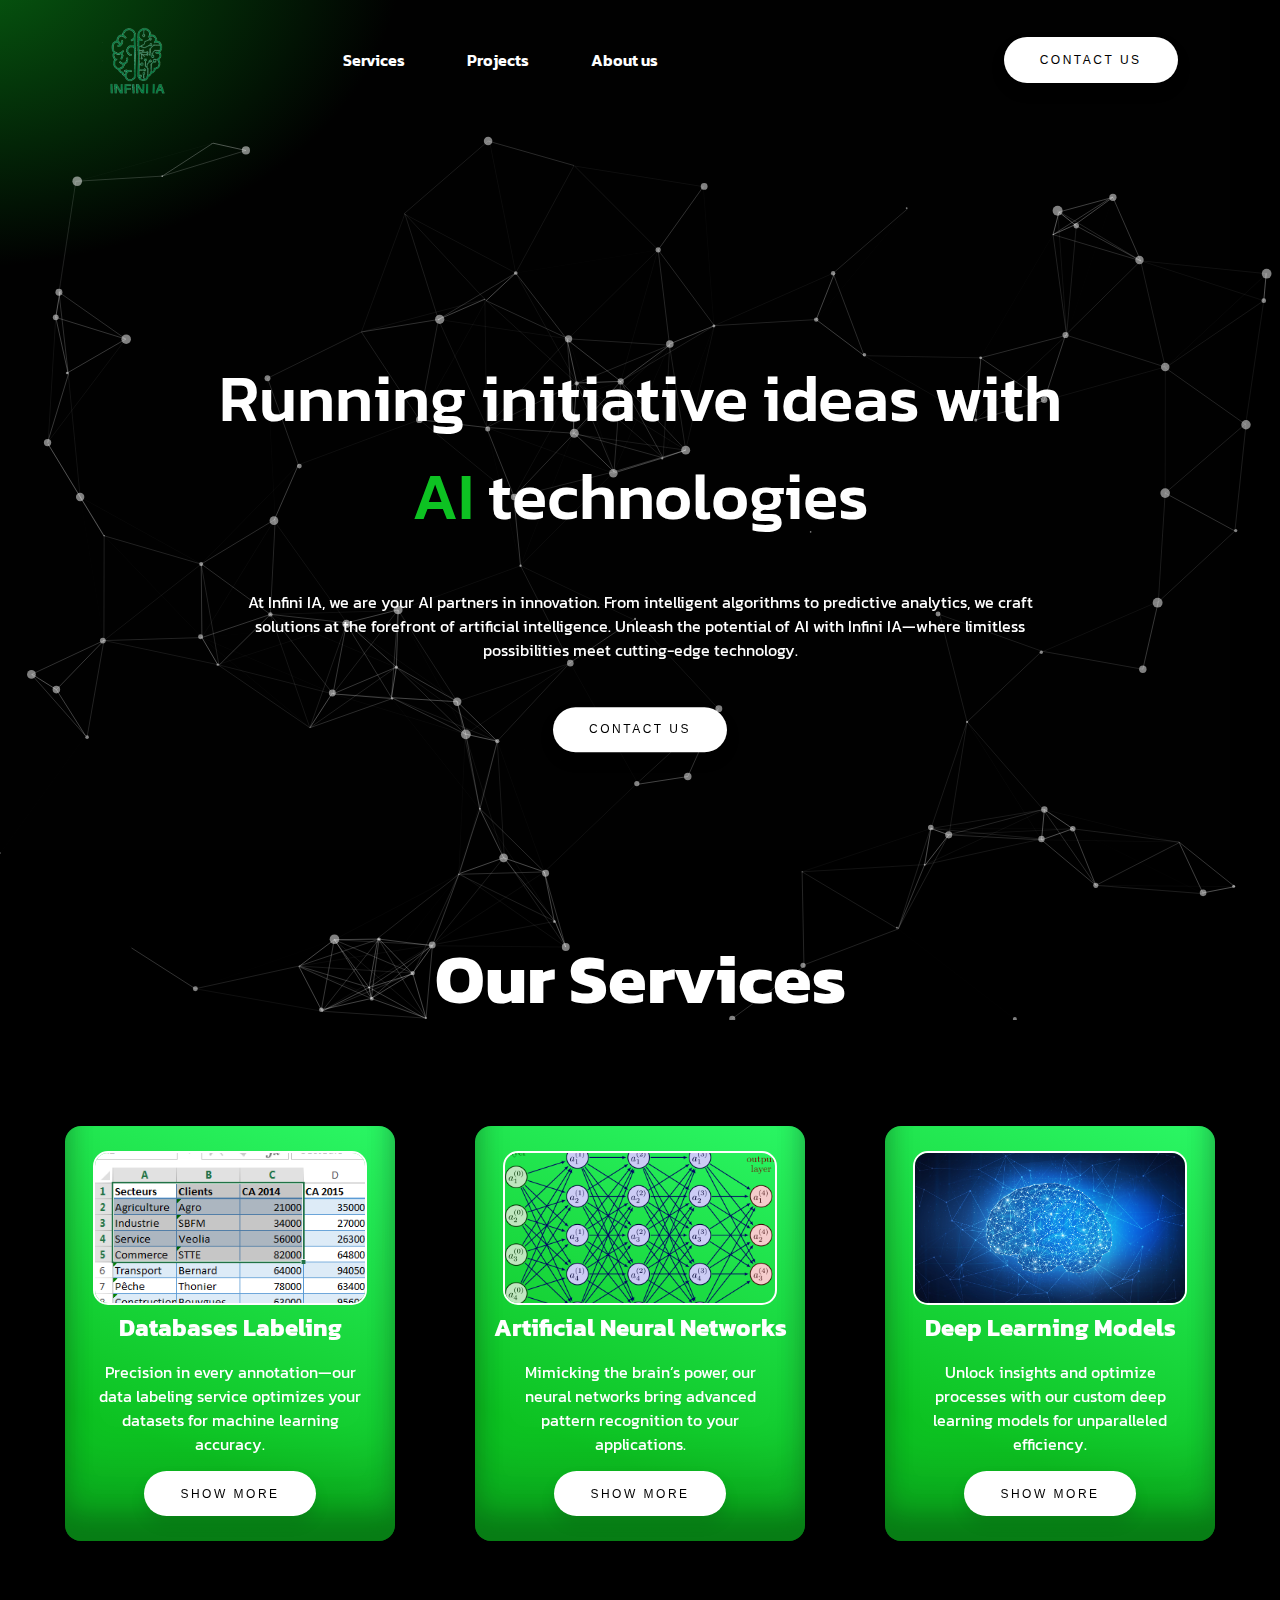
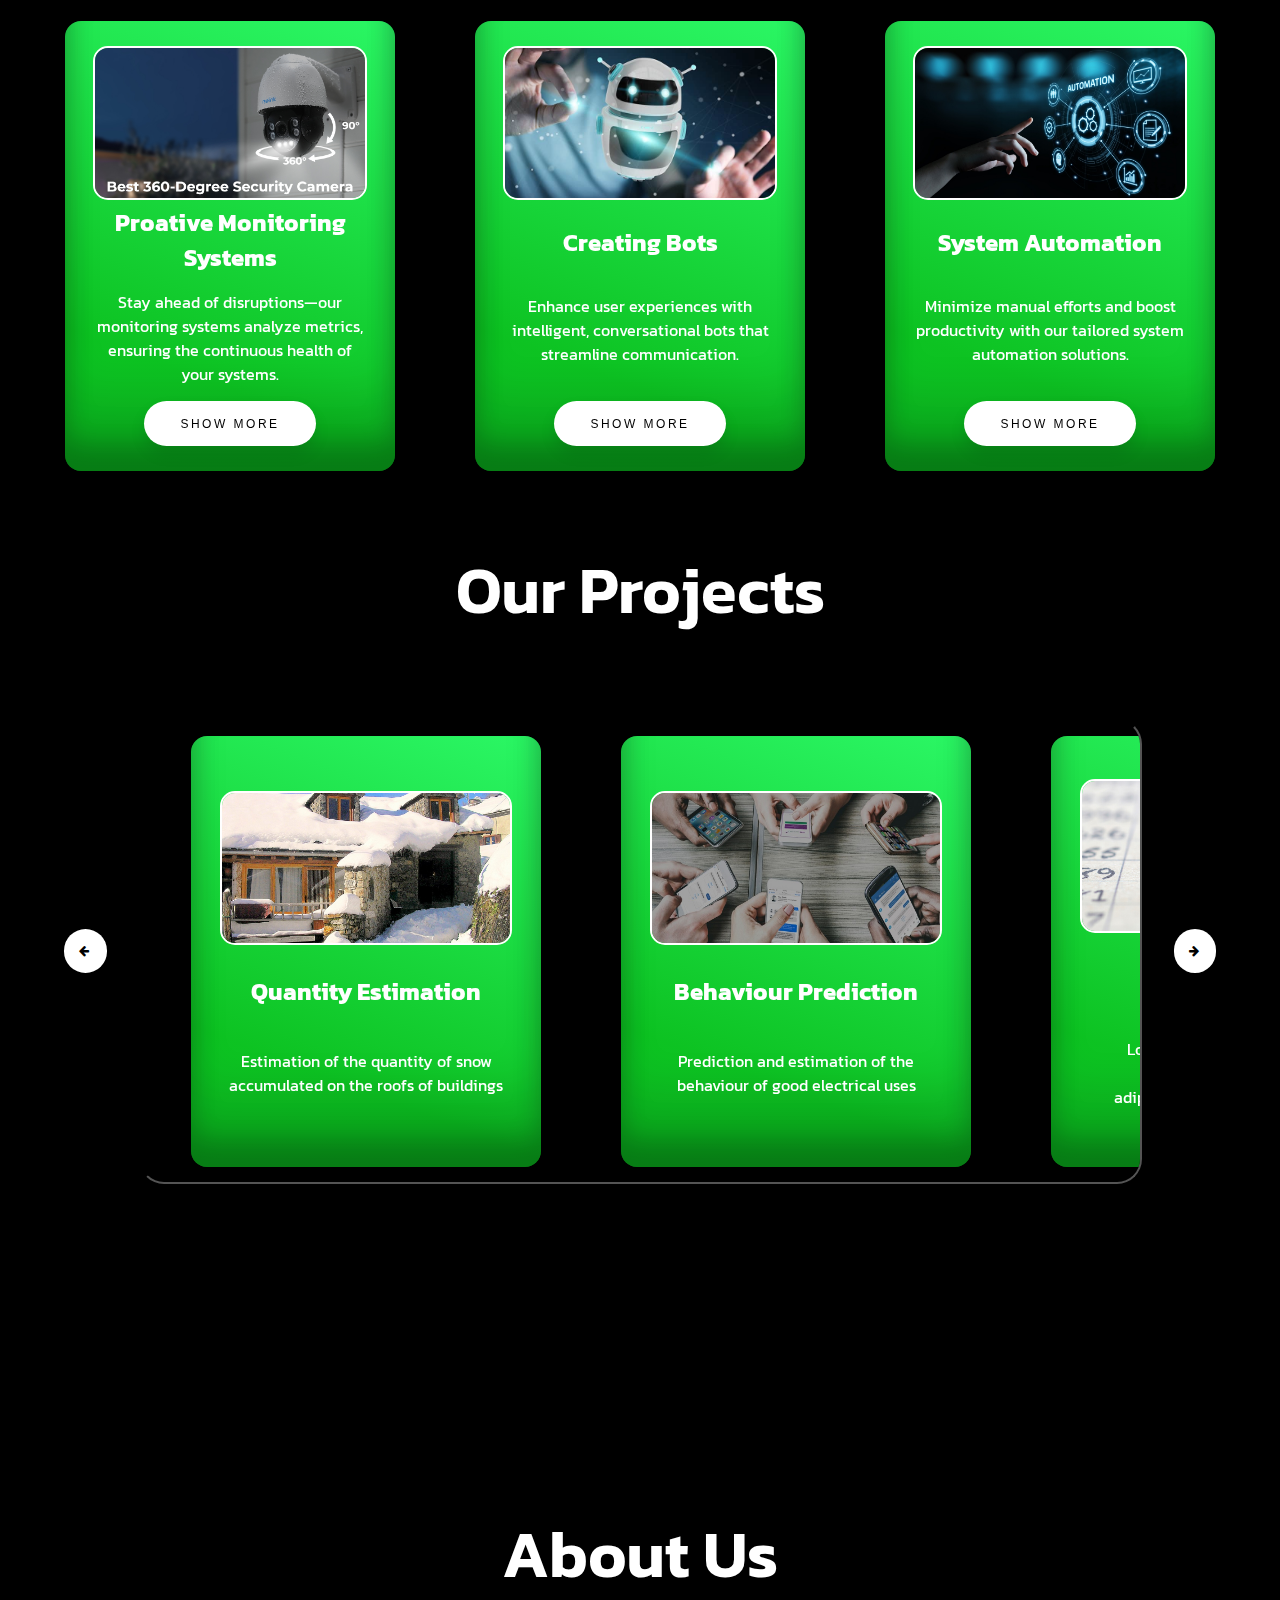
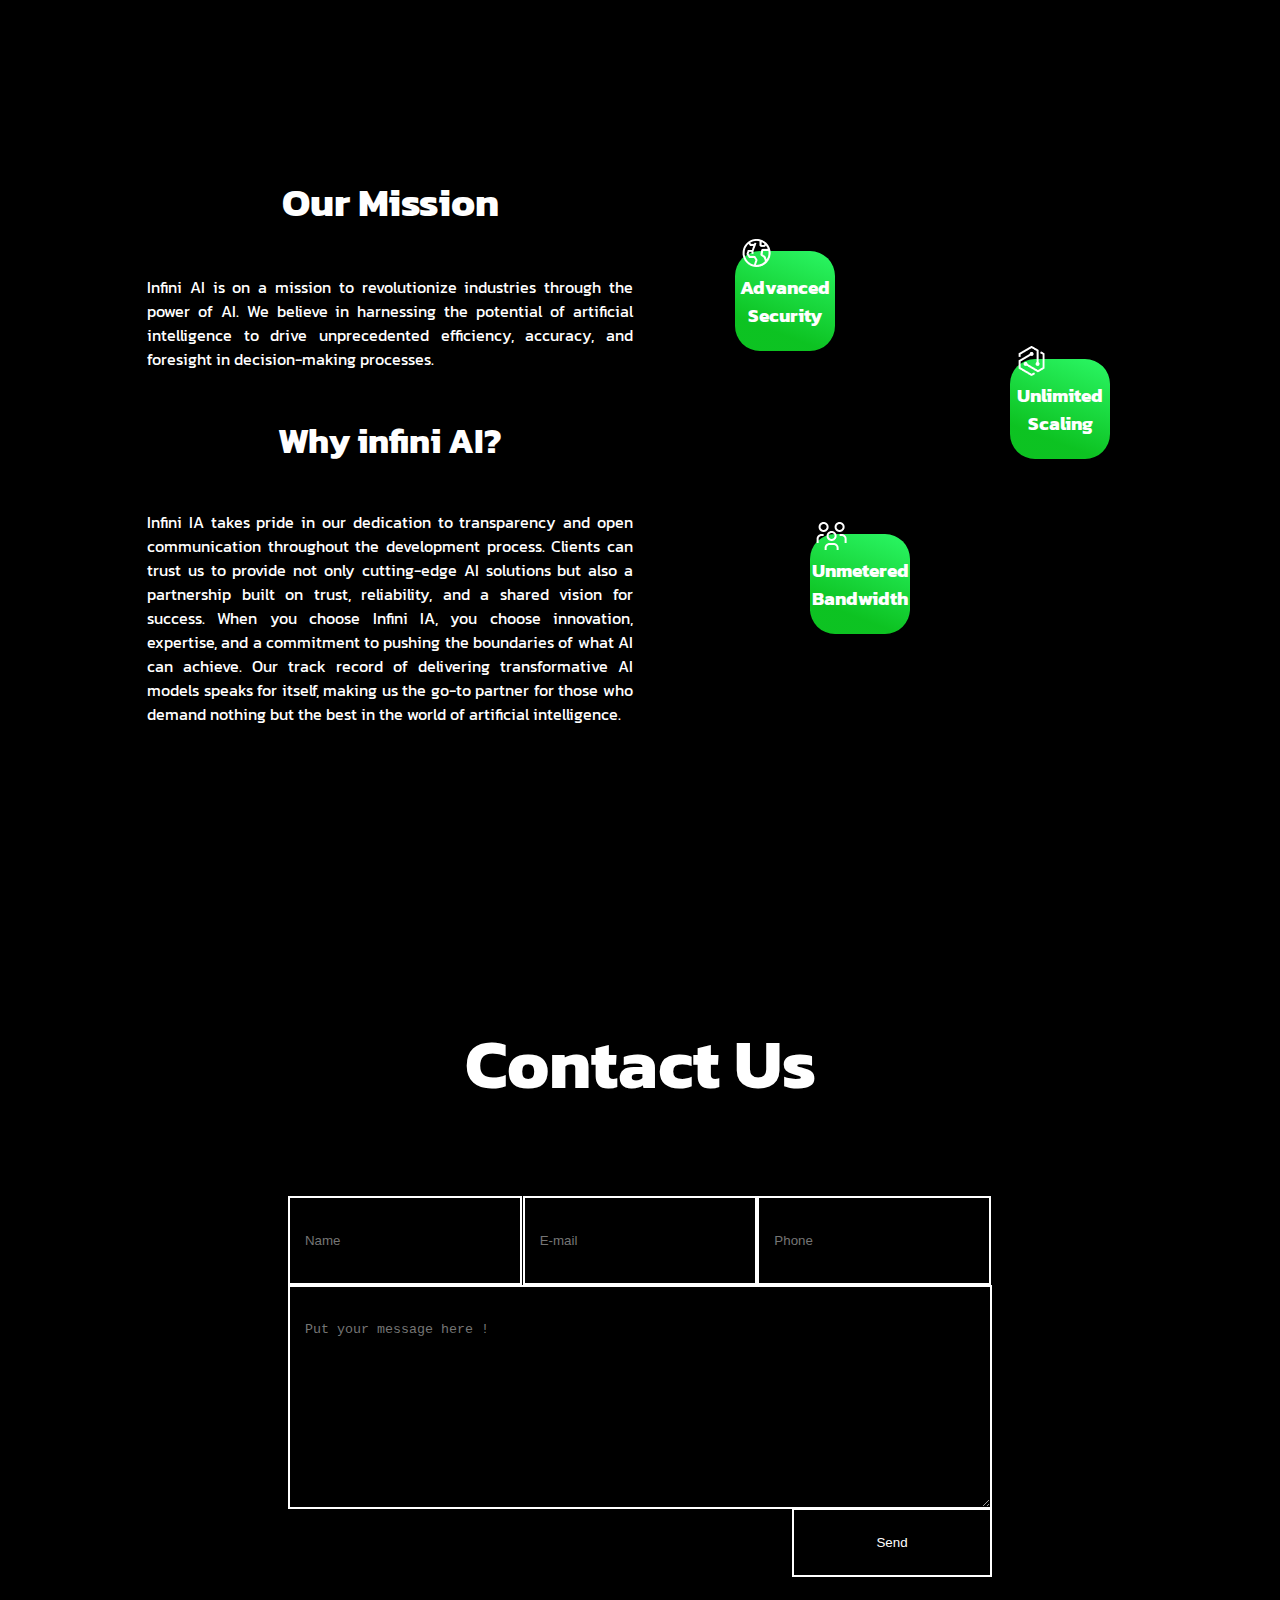
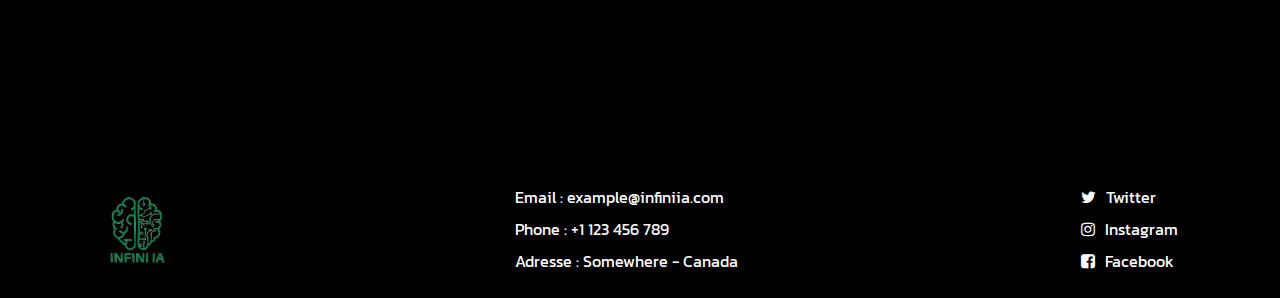
<file: index.html>
<!DOCTYPE html>
<html>
  <head>
    <meta charset="UTF-8" />
    <meta http-equiv="X-UA-Compatible" content="IE=edge" />
    <meta name="viewport" content="width=device-width, initial-scale=1.0" />
    <link rel="stylesheet" href="style.css" />
    <link rel="stylesheet" href="font-awesome-4.7.0/css/font-awesome.min.css" />
    <link rel="shortcut icon" href="assets/logo.png" type="image/x-icon">
    <title>Infini Ai Technologies</title>
  </head>

  <body>
    <div class="first-part" id="particles-js">
      <header>
        <nav>
          <img src="assets/logo.png" height="70" class="logo" />
          <ul>
            <li><a href="#services">Services</a></li>
            <li><a href="#projects">Projects</a></li>
            <li><a href="#about">About us</a></li>
             <li >
              
               <!-- <select>
                 <option value="English-len">
                  <button id="english">English</button>
                </option>
                <option value="French-len">
                  <button id="french">French</button>
                </option>
              </select> -->
            </li> 
          </ul>
          <div style="display: flex; gap:2rem;align-items:center;justify-content:center;">
            <div id="google_translate_element" style="margin-top: 15px;">
            </div>
            <button class="menu-button">
              <i class="fa fa-bars" aria-hidden="true"></i>
            </button>
            
          </div>
          <button onclick="location.href='#contact'" class="contact_btn">
            Contact US
          </button>
        </nav>
        <ul class="menu-items hidden">
          <li><a href="#services">Services</a></li>
          <hr>
          <li><a href="#projects">Projects</a></li>
          <hr>
          <li><a href="#about">About Us</a></li>
          
        </ul>
      </header>
      <main>
        <div class="section1">
          <h1>Running initiative ideas with <span>AI</span> technologies</h1>
          <p>
            At Infini IA, we are your AI partners in innovation. From
            intelligent algorithms to predictive analytics, we craft solutions
            at the forefront of artificial intelligence. Unleash the potential
            of AI with Infini IA—where limitless possibilities meet cutting-edge
            technology.
          </p>
          <button onclick="location.href='#contact'">Contact us</button>
        </div>
      </main>
    </div>
    <div class="second-part" id="services">
      <h1>Our Services</h1>
      <div class="cards">
        <div class="card" data-tilt data-tilt-glare data-tilt-max-glare="0.8">
          <div class="img_container">
            <img src="assets/Excel.png" loading="lazy" />
          </div>
          <h2>Databases Labeling</h2>
          <p>
            Precision in every annotation—our data labeling service optimizes
            your datasets for machine learning accuracy.
          </p>
          <button>Show More</button>
        </div>
        <div class="card" data-tilt data-tilt-glare data-tilt-max-glare="0.8">
          <div class="img_container">
            <img src="assets/neural_networks.png" loading="lazy" />
          </div>
          <h2>Artificial Neural Networks</h2>
          <p>
            Mimicking the brain’s power, our neural networks bring advanced
            pattern recognition to your applications.
          </p>
          <button>Show More</button>
        </div>
        <div class="card" data-tilt data-tilt-glare data-tilt-max-glare="0.8">
          <div class="img_container">
            <img src="assets/Deep_Learning.jpg" loading="lazy" />
          </div>
          <h2>Deep Learning Models</h2>
          <p>
            Unlock insights and optimize processes with our custom deep learning
            models for unparalleled efficiency.
          </p>
          <button>Show More</button>
        </div>
        <div class="card" data-tilt data-tilt-glare data-tilt-max-glare="0.8">
          <div class="img_container">
            <img src="assets/surveillance.jpg" loading="lazy" />
          </div>
          <h2>Proative Monitoring Systems</h2>
          <p>
            Stay ahead of disruptions—our monitoring systems analyze metrics,
            ensuring the continuous health of your systems.
          </p>
          <button>Show More</button>
        </div>
        <div class="card" data-tilt data-tilt-glare data-tilt-max-glare="0.8">
          <div class="img_container">
            <img src="assets/bots.jpg" loading="lazy" />
          </div>
          <h2>Creating Bots</h2>
          <p>
            Enhance user experiences with intelligent, conversational bots that
            streamline communication.
          </p>
          <button>Show More</button>
        </div>
        <div class="card" data-tilt data-tilt-glare data-tilt-max-glare="0.8">
          <div class="img_container">
            <img src="assets/automation.jpg" loading="lazy" />
          </div>
          <h2>System Automation</h2>
          <p>
            Minimize manual efforts and boost productivity with our tailored
            system automation solutions.
          </p>
          <button>Show More</button>
        </div>
      </div>
    </div>
    <div class="third-part" id="projects">
      <h1>Our Projects</h1>
      <div class="content">
        <button id="previous">
          <i class="fa fa-arrow-left" aria-hidden="true"></i>
        </button>
        <div class="cards" id="cards">
          <div class="card">
            <div class="img_container">
              <img src="assets/neige.jpg" loading="lazy"/>
            </div>
            <h2>Quantity Estimation</h2>
            <p>
              Estimation of the quantity of snow <br />accumulated on the roofs
              of buildings
            </p>
          </div>
          <div class="card">
            <div class="img_container">
              <img src="assets/phone.jpg"loading="lazy" />
            </div>
            <h2>Behaviour Prediction</h2>
            <p>
              Prediction and estimation of the <br />behaviour of good
              electrical uses
            </p>
          </div>
          <div class="card">
            <div class="img_container">
              <img src="assets/calcul.jpg"loading="lazy" />
            </div>
            <h2>Calcul Cointic</h2>
            <p>
              Lorem ipsum dolor sit amet consectetur <br />
              adipisicing elit.Deserunt dolore
            </p>
          </div>
          <div class="card">
            <div class="img_container">
              <img src="assets/prediction.jpg"loading="lazy" />
            </div>
            <h2>
              Prediction of <br />
              consommation
            </h2>
            <p>
              Lorem ipsum dolor sit amet consectetur <br />
              adipisicing elit.Deserunt dolore
            </p>
          </div>
        </div>
        <button id="next">
          <i class="fa fa-arrow-right" aria-hidden="true"></i>
        </button>
      </div>
    </div>
    <div class="fourth-part" id="about">
      <h1>About Us</h1>
      <div class="container">
        <h2>Our Mission</h2>
        <p>
          Infini AI is on a mission to revolutionize industries through the
          power of AI. We believe in harnessing the potential of artificial
          intelligence to drive unprecedented efficiency, accuracy, and
          foresight in decision-making processes.
        </p>
        <h3>Why infini AI?</h3>
        <p>
          Infini IA takes pride in our dedication to transparency and open
          communication throughout the development process. Clients can trust us
          to provide not only cutting-edge AI solutions but also a partnership
          built on trust, reliability, and a shared vision for success. When you
          choose Infini IA, you choose innovation, expertise, and a commitment
          to pushing the boundaries of what AI can achieve. Our track record of
          delivering transformative AI models speaks for itself, making us the
          go-to partner for those who demand nothing but the best in the world
          of artificial intelligence.
        </p>
      </div>
      <div class="features">
        <div class="feature-card card1">
          <div class="feature-icon">
            <img src="assets/goals1.png" alt="" srcset="" />
          </div>
          <h3>Advanced Security</h3>
        </div>
        <div class="feature-card card2">
          <div class="feature-icon">
            <img src="assets/goals2.png" alt="" srcset="" />
          </div>
          <h3>Unlimited Scaling</h3>
        </div>
        <div class="feature-card card3">
          <div class="feature-icon">
            <img src="assets/goals3.png" alt="" srcset="" />
          </div>
          <h3>Unmetered Bandwidth</h3>
        </div>
      </div>
    </div>
    <div class="fifth-part" id="contact">
      <h1>Contact Us</h1>
      <form method="POST">
        <input type="text" name="name" placeholder="Name" required />
        <input type="email" name="mail" placeholder="E-mail" required />
        <input type="tel" name="phone" placeholder="Phone" required />
        <textarea
          name="text"
          required
          id=""
          cols="100"
          rows="10"
          placeholder="Put your message here !"
        ></textarea>
        <input type="submit" id="sub" value="Send" />
      </form>
    </div>
    <div class="footer">
      <img src="assets/logo.png" class="logo" />
      <ul class="contact-us">
        <li>Email : example@infiniia.com</li>
        <li>Phone : +1 123 456 789</li>
        <li>Adresse : Somewhere - Canada</li>
      </ul>
      <ul class="social-media">
        <li>
          <a href="#">
            <i class="fa fa-twitter" aria-hidden="true"></i>
            Twitter
          </a>
        </li>
        <li>
          <a href="#">
            <i class="fa fa-instagram" aria-hidden="true"></i>
            Instagram
          </a>
        </li>
        <li>
          <a href="#">
            <i class="fa fa-facebook-square" aria-hidden="true"></i>
            Facebook
          </a>
        </li>
      </ul>
    </div>
    <script src="https://translate.google.com/translate_a/element.js?cb=googleTranslateElementInit" ></script>
    <script>
      
    </script>
    <script src="script.js"></script>
    <script src="particles.js"></script>
    <script src="app.js"></script>
    <script src="Vanilla-tilt.js"></script>
  </body>
</html>
</file>
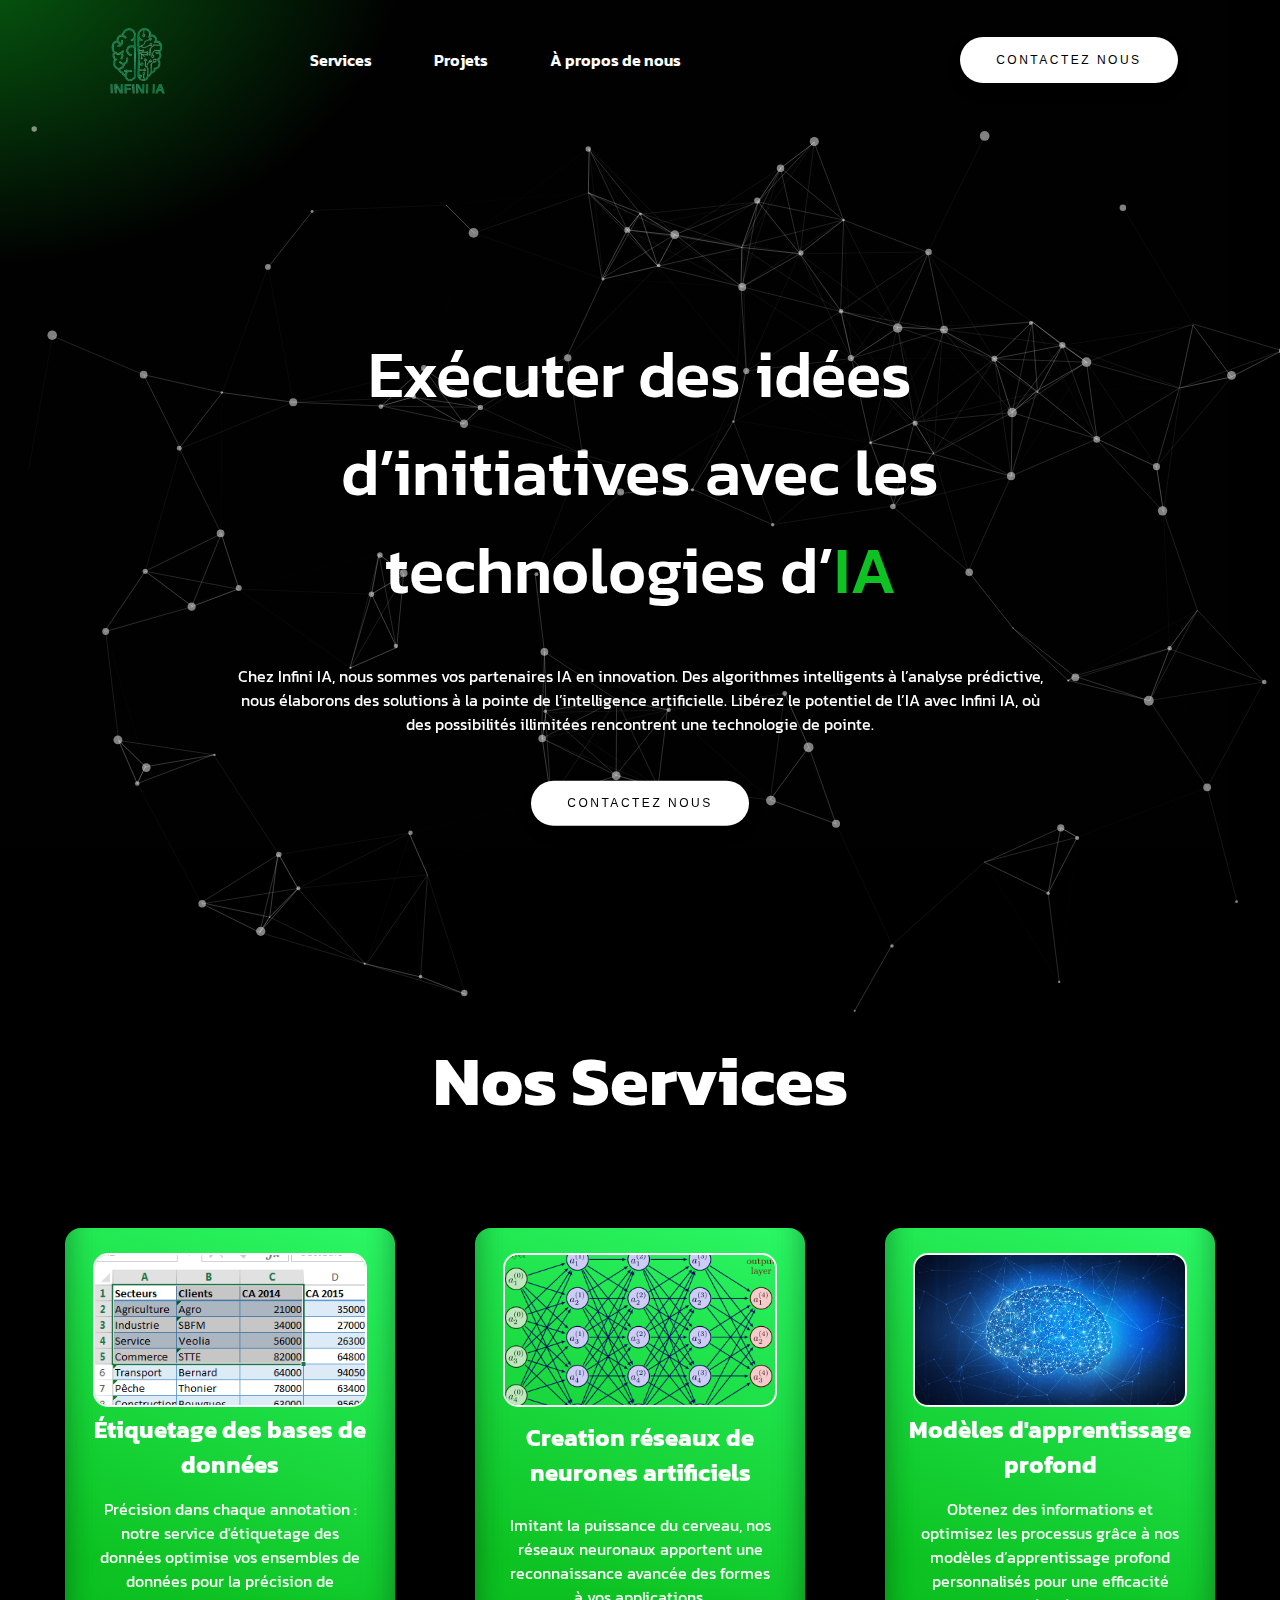
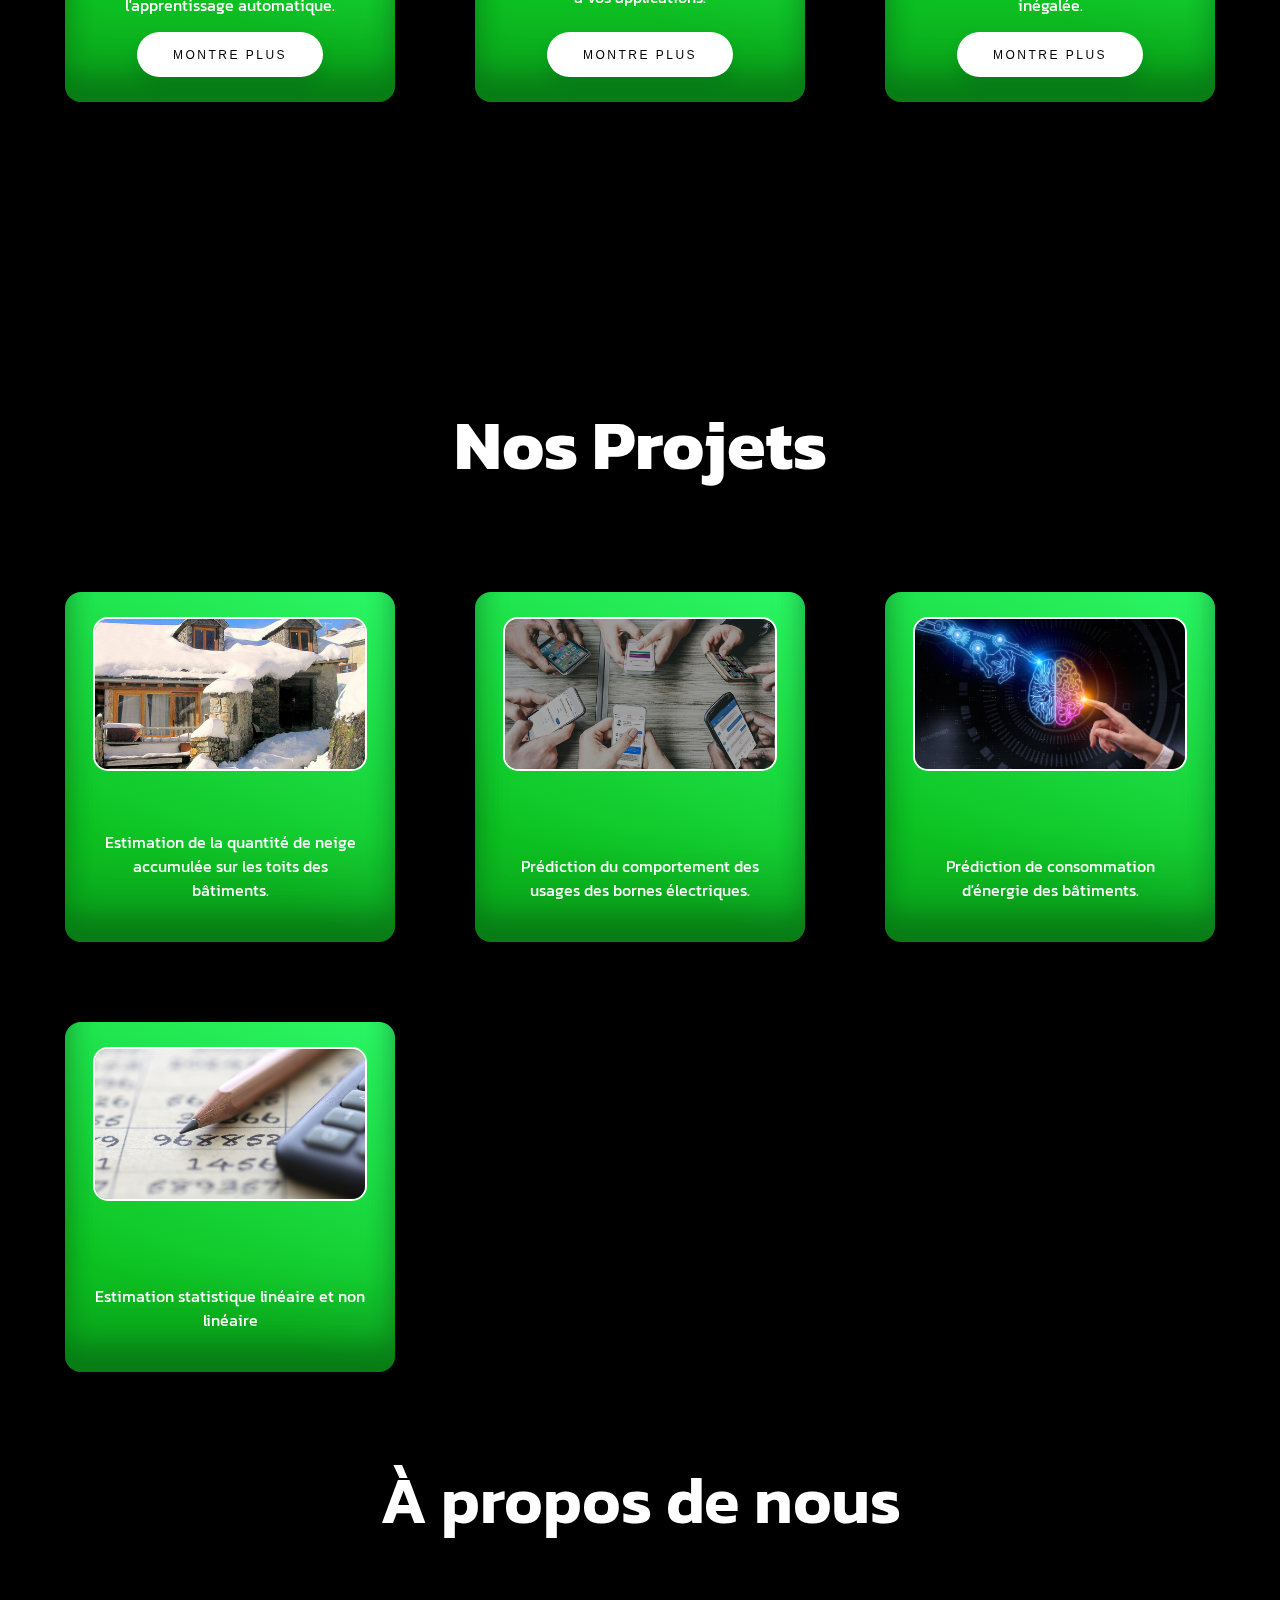
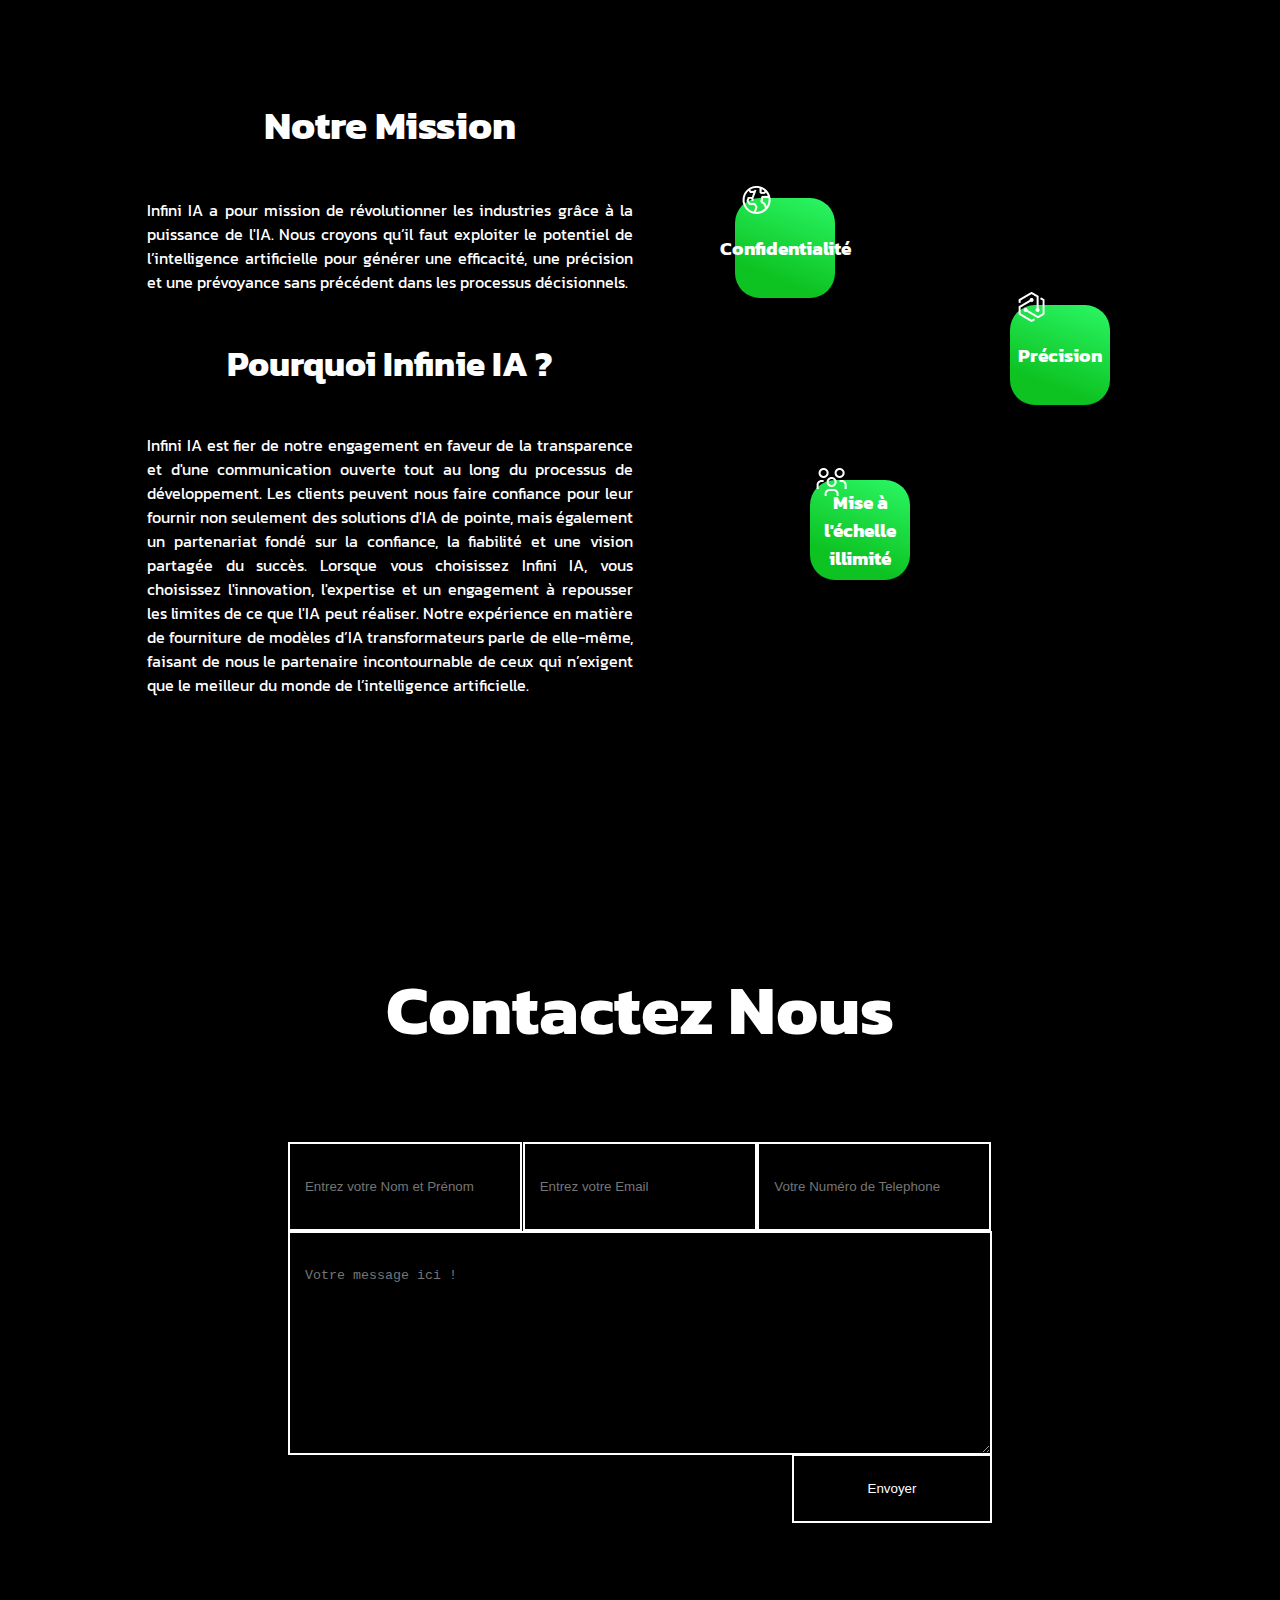
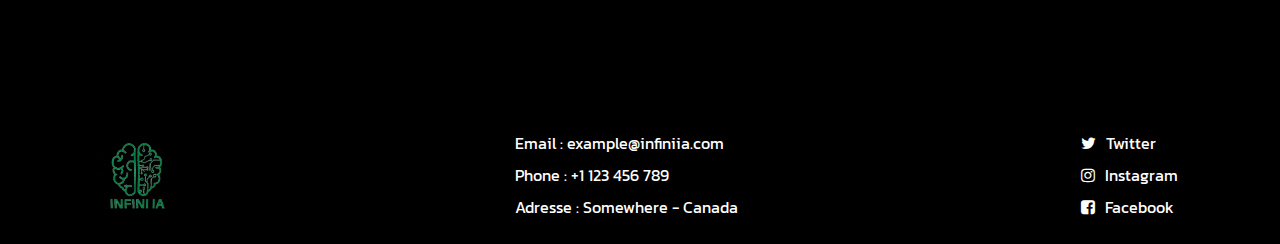
<file: public/index.html>
<!DOCTYPE html>
<html>

<head>
  <meta charset="UTF-8" />
  <meta http-equiv="X-UA-Compatible" content="IE=edge" />
  <meta name="viewport" content="width=device-width, initial-scale=1.0" />
  <link rel="stylesheet" href="style.css" />
  <link rel="stylesheet" href="font-awesome-4.7.0/css/font-awesome.min.css" />
  <link rel="shortcut icon" href="assets/logo.png" type="image/x-icon" />
  <title>Infini IA</title>
</head>

<body>
  <div class="first-part" id="particles-js">
    <header>
      <nav>
        <img src="assets/logo.png" height="70" class="logo" />
        <ul>
          <li><a href="#services">Services</a></li>
          <li><a href="#projects">Projets</a></li>
          <li><a href="#about">À propos de nous</a></li>
          <li>
            <!-- <select>
                 <option value="English-len">
                  <button id="english">English</button>
                </option>
                <option value="French-len">
                  <button id="french">French</button>
                </option>
              </select> -->
          </li>
        </ul>
        <div style="
              display: flex;
              gap: 2rem;
              align-items: center;
              justify-content: center;
            ">
          <div id="google_translate_element" style="margin-top: 15px"></div>
          <button class="menu-button">
            <i class="fa fa-bars" aria-hidden="true"></i>
          </button>
        </div>
        <button onclick="location.href='#contact'" class="contact_btn">
          Contactez nous
        </button>
      </nav>
      <ul class="menu-items hidden">
        <li><a href="#services">Services</a></li>
        <hr />
        <li><a href="#projects">Projets</a></li>
        <hr />
        <li><a href="#about">À propos de nous</a></li>
      </ul>
    </header>
    <main>
      <div class="section1">
        <h1>
          Exécuter des idées d’initiatives avec les technologies d’<span>IA</span>
        </h1>
        <p>
          Chez Infini IA, nous sommes vos partenaires IA en innovation. Des
          algorithmes intelligents à l’analyse prédictive, nous élaborons des
          solutions à la pointe de l’intelligence artificielle. Libérez le
          potentiel de l’IA avec Infini IA, où des possibilités illimitées
          rencontrent une technologie de pointe.
        </p>
        <button onclick="location.href='#contact'">Contactez nous</button>
      </div>
    </main>
  </div>
  <div class="second-part" id="services">
    <h1>Nos Services</h1>
    <div class="cards">
      <div class="card" data-tilt data-tilt-glare data-tilt-max-glare="0.8">
        <div class="img_container">
          <img src="assets/Excel.png" loading="lazy" />
        </div>
        <h2>Étiquetage des bases de données</h2>
        <p>
          Précision dans chaque annotation : notre service d'étiquetage des données optimise vos ensembles de données
          pour la précision de l'apprentissage automatique.
        </p>
        <button>Montre Plus</button>
      </div>

      <div class="card" data-tilt data-tilt-glare data-tilt-max-glare="0.8">
        <div class="img_container">
          <img src="assets/neural_networks.png" loading="lazy" />
        </div>
        <h2>Creation réseaux de neurones artificiels</h2>
        <p>
          Imitant la puissance du cerveau, nos réseaux neuronaux apportent une reconnaissance avancée des formes à vos
          applications.
        </p>
        <button>Montre Plus </button>
      </div>

      <div class="card" data-tilt data-tilt-glare data-tilt-max-glare="0.8">
        <div class="img_container">
          <img src="assets/Deep_Learning.jpg" loading="lazy" />
        </div>
        <h2>Modèles d'apprentissage profond</h2>
        <p>
          Obtenez des informations et optimisez les processus grâce à nos modèles d’apprentissage profond personnalisés
          pour une efficacité inégalée.
        </p>
        <button>Montre Plus</button>
      </div>

      <!-- <div class="card" data-tilt data-tilt-glare data-tilt-max-glare="0.8">
          <div class="img_container">
            <img src="assets/surveillance.jpg" loading="lazy" />
          </div>
          <h2>Proative Monitoring Systems</h2>
          <p>
            Stay ahead of disruptions—our monitoring systems analyze metrics,
            ensuring the continuous health of your systems.
          </p>
          <button>Show More</button>
        </div>

        <div class="card" data-tilt data-tilt-glare data-tilt-max-glare="0.8">
          <div class="img_container">
            <img src="assets/bots.jpg" loading="lazy" />
          </div>
          <h2>Creating Bots</h2>
          <p>
            Enhance user experiences with intelligent, conversational bots that
            streamline communication.
          </p>
          <button>Show More</button>
        </div>

        <div class="card" data-tilt data-tilt-glare data-tilt-max-glare="0.8">
          <div class="img_container">
            <img src="assets/automation.jpg" loading="lazy" />
          </div>
          <h2>System Automation</h2>
          <p>
            Minimize manual efforts and boost productivity with our tailored
            system automation solutions.
          </p>
          <button>Show More</button>
        </div> -->

    </div>
  </div>
  <div class="second-part" id="projects">
    <h1>Nos Projets</h1>
    <!-- <div class="content"> -->
    <!-- <button id="previous">
        <i class="fa fa-arrow-left" aria-hidden="true"></i>
      </button> -->
    <div class="cards" id="cards">

      <div class="card">
        <div class="img_container">
          <img src="assets/neige.jpg" loading="lazy" />
        </div>
        <p>
          Estimation de la quantité de neige
          accumulée sur les toits des bâtiments.
        </p>
      </div>

      <div class="card">
        <div class="img_container">
          <img src="assets/phone.jpg" loading="lazy" />
        </div>
        <p>
          Prédiction du
          comportement des usages des bornes électriques.
        </p>
      </div>
      <div class="card">
        <div class="img_container">
          <img src="assets/prediction.jpg" loading="lazy" />
        </div>
        <p>
          Prédiction de consommation <br />
          d'énergie des bâtiments.
        </p>
      </div>
      <div class="card">
        <div class="img_container">
          <img src="assets/calcul.jpg" loading="lazy" />
        </div>
        <p>
          Estimation statistique linéaire et non linéaire
        </p>
      </div>
    </div>
    <!-- <button id="next">
        <i class="fa fa-arrow-right" aria-hidden="true"></i>
      </button> -->
    <!-- </div> -->
  </div>
  <div class="fourth-part" id="about">
    <h1>À propos de nous</h1>
    <div class="container">
      <h2>Notre Mission</h2>
      <p>
        Infini IA a pour mission de révolutionner les industries grâce à la puissance de l'IA. Nous croyons qu’il faut
        exploiter le potentiel de l’intelligence artificielle pour générer une efficacité, une précision et une
        prévoyance sans précédent dans les processus décisionnels.
      </p>
      <h3>Pourquoi Infinie IA ?</h3>
      <p>
        Infini IA est fier de notre engagement en faveur de la transparence et d'une communication ouverte tout au long
        du processus de développement. Les clients peuvent nous faire confiance pour leur fournir non seulement des
        solutions d'IA de pointe, mais également un partenariat fondé sur la confiance, la fiabilité et une vision
        partagée du succès. Lorsque vous choisissez Infini IA, vous choisissez l'innovation, l'expertise et un
        engagement à repousser les limites de ce que l'IA peut réaliser. Notre expérience en matière de fourniture de
        modèles d’IA transformateurs parle de elle-même, faisant de nous le partenaire incontournable de ceux qui
        n’exigent que le meilleur du monde de l’intelligence artificielle.
      </p>
    </div>
    <div class="features">
      <div class="feature-card card1">
        <div class="feature-icon">
          <img src="assets/goals1.png" alt="" srcset="" />
        </div>
        <h3>Confidentialité</h3>
      </div>
      <div class="feature-card card2">
        <div class="feature-icon">
          <img src="assets/goals2.png" alt="" srcset="" />
        </div>
        <h3>Précision</h3>
      </div>
      <div class="feature-card card3">
        <div class="feature-icon">
          <img src="assets/goals3.png" alt="" srcset="" />
        </div>
        <h3>Mise à l'échelle illimité</h3>
      </div>
    </div>
  </div>
  <div class="fifth-part" id="contact">
    <h1>Contactez Nous</h1>
    <form method="POST">
      <input type="text" name="name" placeholder="Entrez votre Nom et Prénom" required />
      <input type="email" name="mail" placeholder="Entrez votre Email" required />
      <input type="tel" name="phone" placeholder="Votre Numéro de Telephone" required />
      <textarea name="text" required id="" cols="100" rows="10" placeholder="Votre message ici !"></textarea>
      <input type="submit" id="sub" value="Envoyer" />
    </form>
  </div>
  <div class="footer">
    <img src="assets/logo.png" class="logo" />
    <ul class="contact-us">
      <li>Email : example@infiniia.com</li>
      <li>Phone : +1 123 456 789</li>
      <li>Adresse : Somewhere - Canada</li>
    </ul>
    <ul class="social-media">
      <li>
        <a href="#">
          <i class="fa fa-twitter" aria-hidden="true"></i>
          Twitter
        </a>
      </li>
      <li>
        <a href="#">
          <i class="fa fa-instagram" aria-hidden="true"></i>
          Instagram
        </a>
      </li>
      <li>
        <a href="#">
          <i class="fa fa-facebook-square" aria-hidden="true"></i>
          Facebook
        </a>
      </li>
    </ul>
  </div>
  <script type="text/javascript"
    src="https://translate.google.com/translate_a/element.js?cb=googleTranslateElementInit"></script>
  <script src="script.js"></script>
  <script src="particles.js"></script>
  <script src="app.js"></script>
  <script src="Vanilla-tilt.js"></script>
</body>

</html>
</file>
<file: style.css>
@import url("https://fonts.googleapis.com/css2?family=ABeeZee&family=Aclonica&family=Acme&family=Alkatra:wght@600&family=Caprasimo&family=Kanit&family=Kdam+Thmor+Pro&family=Rubik&family=Space+Grotesk&family=Space+Mono:ital,wght@0,400;0,700;1,700&display=swap");
  :root {
  --mainColor: #0dc422fd;
  --b: 1.5em;
}
*,
*::before,
*::after {
  padding: 0;
  margin: 0;
}
/*scroll bar css*/
/* ===== Scrollbar CSS ===== */
/* Firefox */
* {
  scrollbar-width: auto;
  scrollbar-color: #474747 #ffffff;
}

/* Chrome, Edge, and Safari */
*::-webkit-scrollbar {
  width: 12px;
}

*::-webkit-scrollbar-track {
  background: #ffffff;
}

*::-webkit-scrollbar-thumb {
  background-color: #474747;
  border-radius: 10px;
  border: 3px solid #ffffff;
}
/*end of scroll bar css*/
body {
  margin: 0;
  padding: 0;
  min-height: 100vh;

  font-family: "Kanit", arial, sans-serif;
  background-color: rgb(0, 0, 0);
  color: #fff;
}
@media screen and (max-width: 768px) {
  header {
    overflow-x: hidden;
    padding: 25px 15px;
  }
  body {
    overflow-x: hidden;
  }
}
#particles-js {
  position: relative;
  top: 0;
  left: 0;
  height: 100vh;
  width: 100%;
  background: radial-gradient(
    at left top,
    #0dc42280,
    #010101,
    #010101,
    #010101,
    #010101
  );
  background-repeat: no-repeat;
  background-size: cover;
  background-position: -50px -50px;
}
/*header css*/
header {
  height: 70px;
  padding: 25px 8%;
}
nav {
  display: flex;
  align-items: center;
  justify-content: space-between;
}
nav ul {
  display: flex;
  align-items: center;
  justify-content: center;
  gap: 2rem;
}
nav ul li {
  display: inline-block;
  margin-left: 30px;
  transition: 0.3s;
}
nav ul li:hover {
  scale: 1.1;
}
nav ul li:hover a {
  color: var(--mainColor);
}
nav ul li a {
  color: #fff;
  text-decoration: none;
  font-weight: 600;
}
select {
  padding: 10px 5px;
  /* margin-top: 0; */
  background-color: white;
  width: 70px;
  color: black;
  border-radius: 15px;
  border: none;
  outline: none;
}

.menu-button {
  display: none;
  border-radius:50%;
  padding:auto;
}
.menu-items{
  position: fixed;
  right: 25%;
  top: 14%;
  background-color:black;
  z-index: 2;
  border: 3px solid #fff;
  border-radius: 15px;
  width: fit-content;
  padding: 25px 35px;
  display: flex;
  align-items: center;
  justify-content: space-evenly;
  flex-direction: column;
  gap: 1rem;
  overflow-x: hidden;
}
.hidden{
  display: none;
}

.menu-items li {
  list-style: none;
  transition: .3s;
}
hr{
  width: 200%;
}
.menu-items li:hover {
  border-bottom: 2px solid var(--mainColor);
  scale: 1.2;
}
.menu-items li a{
  text-decoration: none;
  color: #fff;
}
.logo {
  height: 70px;
  transform: rotate(1deg);
}
/*end of header css*/
/*responsive of the header*/
@media screen and (max-width: 768px) {
  header {
    width: 90%;
  }
  header button {
    display: flex;
    align-items: center;
    justify-content: center;

    padding: 15px;
    border-radius: 50%;
  }

  nav ul,
  .contact_btn {
    display: none;
  }
  .menu-button {
    display: block;
  }
}
/* main first part css */
main {
  position: absolute;
  top: 50%;
  transform: translateY(-25%);
  display: flex;
  flex-direction: column;
  align-items: center;
  justify-content: center;
}
.section1 {
  display: flex;
  flex-direction: column;
  align-items: center;
  justify-content: center;
  width: 70%;
}

main h1 {
  font-size: 65px;
  font-weight: 500;
  text-align: center;
}
span {
  color: var(--mainColor);
}
p {
  text-align: center;
  margin: 5%;
}
button {
  padding: 1.3em 3em;
  font-size: 12px;
  text-transform: uppercase;
  letter-spacing: 2.5px;
  font-weight: 500;
  color: #000;
  background-color: #fff;
  border: none;
  border-radius: 45px;
  box-shadow: 0px 8px 15px rgba(0, 0, 0, 0.1);
  transition: all 0.3s ease 0s;
  cursor: pointer;
  outline: none;
}

button:hover {
  /* background-color: #23c483; */
  /* box-shadow: 0px 15px 20px rgba(46, 229, 157, 0.4); */
  background-color: var(--mainColor);
  box-shadow: 0px 15px 20px green;
  color: #fff;
  transform: translateY(-7px);
}
button:hover a {
  color: #fff;
}

button:active {
  transform: translateY(-1px);
}
button a {
  color: black;
  text-decoration: none;
}
/*end of first part css*/
/*main first part responsive css*/
@media screen and (max-width: 768px) {
  .section1 {
    width: 90%;
  }
  main {
    padding: 5px;
    transform: translateY(-40%);
  }
  main h1 {
    font-size: 40px;
    font-weight: 700;
    text-align: center;
  }
  main p {
    font-size: 10px;
  }
}
/*end of the first part responsive*/
/*second part css*/
.second-part {
  min-height: 100vh;
  display: flex;
  gap: 5rem;
  flex-direction: column;
  align-items: center;
}
.second-part h1 {
  font-size: 70px;
  margin-top: 2%;
}
.cards {
  width: 70%;
  padding: 15px;
  display: grid;
  grid-template-columns: auto auto auto;
  grid-template-rows: auto;
  justify-content: center;
  column-gap: 5rem;
  row-gap: 5rem;
}
.card {
  min-width: 300px;
  min-height: 300px;
  border-radius: 1rem;
  background: rgb(0, 255, 12);
  background: linear-gradient(
    21deg,
    var(--mainColor) 25%,
    rgb(43, 247, 101) 100%
  );
  box-shadow: rgba(0, 0, 0, 0.17) 0px -23px 25px 0px inset,
    rgba(0, 0, 0, 0.15) 0px -36px 30px 0px inset,
    rgba(0, 0, 0, 0.1) 0px -79px 40px 0px inset, rgba(0, 0, 0, 0.06) 0px 2px 1px,
    rgba(0, 0, 0, 0.09) 0px 4px 2px, rgba(0, 0, 0, 0.09) 0px 8px 4px,
    rgba(0, 0, 0, 0.09) 0px 16px 8px, rgba(0, 0, 0, 0.09) 0px 32px 16px;
  display: flex;
  flex-direction: column;
  align-items: center;
  justify-content: space-between;
  transform-style: preserve-3d;
  transform: perspective(1000px);
  padding: 25px 15px;
}

.card .img_container {
  border: 2px solid white;
  border-radius: 15px;
  overflow: hidden;
  width: 90%;
  height: 150px;
  margin-bottom: 5px;
}
.card .img_container img {
  object-fit: cover;
  width: 100%;
  height: 100%;
}
.card h2 {
  text-align: center;
}
/*end of the second part css*/
/*responsive of the scond part*/
@media screen and (max-width: 768px) {
  .second-part h1 {
    font-size: 55px;
    text-align: center;
  }
  .cards {
    width: 100%;
    grid-template-columns: auto;
    align-content: center;
    justify-items: center;
  }
  .card {
    padding: 25px 0;
    width: 80%;
    height: 420px;
  }
  .card .img_container {
    width: 80%;
  }
}
/*end of responsive of the second part*/
/*third part css*/
.third-part {
  padding: 55px 0 0 0;
  min-height: 100vh;
  display: flex;
  gap: 5rem;
  flex-direction: column;
  align-items: center;
}
.third-part h1,
.fourth-part h1 {
  font-size: 65px;
  font-weight: 600;
}
.third-part .content {
  width: 90vw;
  display: flex;
  align-items: center;
  justify-content: center;
  gap: 2rem;
}
.third-part .content button {
  padding: 15px;
}
.third-part .cards .card {
  flex: 0 0 auto;
  width: 320px ;
  min-height: 350px ;
  justify-content: center;
  gap: 1.5rem;
}
.third-part .cards {
  width: 80%;
  padding: 15px 50px;
  display: flex;
  justify-content: flex-start;
  overflow-x: auto; /* Use auto for horizontal scrolling */
  box-shadow: 0 0 50px 50px black inset;
  border: 2px black inset;
  border-radius: 25px;
}
.third-part .card .img_container {
  width: 90%;
}
.third-part .card .img_container img {
  object-fit: cover;
  width: 100%;
  height: 100%;
}

/*the scroll bar css of the cards container css*/
.third-part .cards::-webkit-scrollbar {
  width: 10px;
  height: 10px;
}
.third-part .cards::-webkit-scrollbar-track {
  background: rgb(47, 47, 47);
  border-radius: 15px;
}
.third-part .cards::-webkit-scrollbar-thumb {
  background-color: var(--mainColor);
  border-radius: 27px;
  border: 2px solid rgb(47, 47, 47);
}

/* end of the third part */
/*third part responsive */
@media (max-width: 768px) {
  .third-part {
    width: 100vw;
  }
  .third-part h1 {
    font-size: 60px;
    text-align: center;
  }
  .third-part .content {
    /* padding-right: 25px; */
    align-items: center;
    gap: 0;
  }
  .third-part .content .cards {
    width: 200%;
    align-items: center;
    padding: 20px;
    display: flex;
    align-items: center;
    justify-content: center;
    flex-direction: column;
  }
  .third-part .content .cards .card{
    min-height: 380px;
  }
  .third-part .content .cards .card:first-child {
    margin-left: 0;
  }
  #next,
  #previous {
    display: none;
    visibility: hidden;
  }
}
/*part four*/
.fourth-part {
  margin-top: 5%;
  min-height: 100vh;
  padding: 0 100px;
  display: flex;
  align-items: center;
  justify-content: center;
  position: relative;
}
.fourth-part h1 {
  position: absolute;
  top: 0;
  left: 50%;
  transform: translateX(-50%);
}
.fourth-part .container {
  margin-top: 20%;
  width: 50%;
  height: 450px;
  display: flex;
  align-items: center;
  flex-direction: column;
  justify-content: center;
  gap: 1rem;
}
.fourth-part .container h2 {
  font-size: 40px;
}
.fourth-part .container h3 {
  font-size: 35px;
}
.fourth-part .container p {
  text-align: justify;
}
.fourth-part .features {
  position: relative;
  width: 500px;
  height: 450px;
  margin-top: 10%;
}

.features .feature-card {
  width: 100px;
  height: 100px;
  background-color: var(--mainColor);
  border-radius: 25px;
  background: linear-gradient(
    21deg,
    var(--mainColor) 25%,
    rgb(43, 247, 101) 100%
  );
  display: flex;
  align-items: center;
  justify-content: center;
}
.feature-card h3 {
  text-align: center;
}
.feature-card .feature-icon {
  position: absolute;
  top: -15px;
  left: 5px;
}
.card1 {
  position: absolute;
  top: 15%;
  left: 15%;
}
.card2 {
  position: absolute;
  top: 50%;
  transform: translateY(-50%);
  right: 10%;
}
.card3 {
  position: absolute;
  bottom: 0;
  right: 50%;
}
/*responsive of the fourth part*/
@media(max-width:768px){
  .fourth-part{
    flex-direction: column;
    width: 100vw;
    padding: 0;
    min-height: 150vh;
  }
  .fourth-part h1{
    width: 90%;
    font-size: 50px;
    text-align: center;
  }

  .fourth-part .container{
    margin-top: 55%;
    margin-bottom: 25px;
    width: 100vw;
    display: flex;
  }
  .fourth-part .container h2{
    font-size: 35px;
  }
  .fourth-part .container p{
    width: 80%;
    font-size: 13px;
  }

  .fourth-part .features{
    width: 100vw;
    position: inherit;
  }
  .card3 {
    position: absolute;
    bottom: 10%;
    right: 50%;
  }
}

/*part Five*/
.fifth-part {
  padding: 55px 0 0 0;
  min-height: 100vh;
  display: flex;
  gap: 5rem;
  flex-direction: column;
  align-items: center;
  justify-content: center;
}
.fifth-part h1 {
  font-size: 70px;
  text-align: center;
}
form {
  position: relative;
  display: grid;
  /* grid-template-columns: auto auto auto; */
  grid-template-rows: repeat(2, auto);
  grid-template-columns: repeat(3, 1fr);
  margin-bottom: 100px;
}
input,
textarea {
  padding: 35px 15px;
  width: 200px;
  outline: none;
  background-color: transparent;
  border: 2.5px solid white;
  border-collapse: separate;
  color: white;
}
textarea {
  grid-column: span 3;
  width: 670px;
}
input[type="submit"] {
  padding: 25px 5px;
  position: absolute;
  bottom: -68px;
  right: 0;
  cursor: pointer;
}
/*fifth part responsive*/
@media (max-width: 768px) {
  .fifth-part h1{
    font-size: 55px;
  }
  form {
    width: 90vw;
    display: grid;
    grid-template-columns: auto;
    align-items: center;
    padding: 0 25px;
  }
  textarea {
    grid-column: span 1;
    width: 90%;
  }
  input {
    width: 90%;
  }
  input[type="submit"] {
    width: 90vw;
    left: 50%;
    transform: translateX(-50%);
  }
}
.footer {
  display: flex;
  align-items: center;
  justify-content: space-between;
  padding: 25px 8%;
}
.footer ul {
  display: inline-flex;
  flex-direction: column;
  gap: 0.5rem;
}
.footer ul li {
  list-style: none;
  transition: .5s;
  cursor: help;

}
.footer ul li a {
  color: white;
  text-decoration: none;
  display: flex;
  align-items: center;
  justify-content: flex-start;
  gap: 10px;
  transition: .5s;
}
.social-media{
  display: block;
}
.social-media li a:hover,.footer ul li:hover{
  color: var(--mainColor);
}
@media (max-width:768px){
  .footer{
    width: 90vw;
    overflow-x: hidden;
    justify-content: space-between;
    gap: 1rem;
  }
  .social-media li{
    display: none;
  }
 
}
 .VIpgJd-ZVi9od-l4eHX-hSRGPd {
  display: none !important;
}
.skiptranslate{
  position: relative;
}
.skiptranslate::after{
  content: ' ';
  background-color: #000;
  width: 100px;
  height: 15px;
  position: absolute;
  bottom: 0;
  left: 0;
}
</file>
<file: public/style.css>
@import url("https://fonts.googleapis.com/css2?family=ABeeZee&family=Aclonica&family=Acme&family=Alkatra:wght@600&family=Caprasimo&family=Kanit&family=Kdam+Thmor+Pro&family=Rubik&family=Space+Grotesk&family=Space+Mono:ital,wght@0,400;0,700;1,700&display=swap");
  :root {
  --mainColor: #0dc422fd;
  --b: 1.5em;
}
*,
*::before,
*::after {
  padding: 0;
  margin: 0;
}
/*scroll bar css*/
/* ===== Scrollbar CSS ===== */
/* Firefox */
* {
  scrollbar-width: auto;
  scrollbar-color: #474747 #ffffff;
}

/* Chrome, Edge, and Safari */
*::-webkit-scrollbar {
  width: 12px;
}

*::-webkit-scrollbar-track {
  background: #ffffff;
}

*::-webkit-scrollbar-thumb {
  background-color: #474747;
  border-radius: 10px;
  border: 3px solid #ffffff;
}
/*end of scroll bar css*/
body {
  margin: 0;
  padding: 0;
  min-height: 100vh;

  font-family: "Kanit", arial, sans-serif;
  background-color: rgb(0, 0, 0);
  color: #fff;
}
@media screen and (max-width: 768px) {
  header {
    overflow-x: hidden;
    padding: 25px 15px;
  }
  body {
    overflow-x: hidden;
  }
}
#particles-js {
  position: relative;
  top: 0;
  left: 0;
  height: 100vh;
  width: 100%;
  background: radial-gradient(
    at left top,
    #0dc42280,
    #010101,
    #010101,
    #010101,
    #010101
  );
  background-repeat: no-repeat;
  background-size: cover;
  background-position: -50px -50px;
}
/*header css*/
header {
  height: 70px;
  padding: 25px 8%;
}
nav {
  display: flex;
  align-items: center;
  justify-content: space-between;
}
nav ul {
  display: flex;
  align-items: center;
  justify-content: center;
  gap: 2rem;
}
nav ul li {
  display: inline-block;
  margin-left: 30px;
  transition: 0.3s;
}
nav ul li:hover {
  scale: 1.1;
}
nav ul li:hover a {
  color: var(--mainColor);
}
nav ul li a {
  color: #fff;
  text-decoration: none;
  font-weight: 600;
}
select {
  padding: 10px 5px;
  /* margin-top: 0; */
  background-color: white;
  width: 70px;
  color: black;
  border-radius: 15px;
  border: none;
  outline: none;
}

.menu-button {
  display: none;
  border-radius:50%;
  padding:auto;
}
.menu-items{
  position: fixed;
  right: 25%;
  top: 14%;
  background-color:black;
  z-index: 2;
  border: 3px solid #fff;
  border-radius: 15px;
  width: fit-content;
  padding: 25px 35px;
  display: flex;
  align-items: center;
  justify-content: space-evenly;
  flex-direction: column;
  gap: 1rem;
  overflow-x: hidden;
}
.hidden{
  display: none;
}

.menu-items li {
  list-style: none;
  transition: .3s;
}
hr{
  width: 200%;
}
.menu-items li:hover {
  border-bottom: 2px solid var(--mainColor);
  scale: 1.2;
}
.menu-items li a{
  text-decoration: none;
  color: #fff;
}
.logo {
  height: 70px;
  transform: rotate(1deg);
}
/*end of header css*/
/*responsive of the header*/
@media screen and (max-width: 768px) {
  header {
    width: 90%;
  }
  header button {
    display: flex;
    align-items: center;
    justify-content: center;

    padding: 15px;
    border-radius: 50%;
  }

  nav ul,
  .contact_btn {
    display: none;
  }
  .menu-button {
    display: block;
  }
}
/* main first part css */
main {
  position: absolute;
  top: 50%;
  transform: translateY(-25%);
  display: flex;
  flex-direction: column;
  align-items: center;
  justify-content: center;
}
.section1 {
  display: flex;
  flex-direction: column;
  align-items: center;
  justify-content: center;
  width: 70%;
}

main h1 {
  font-size: 65px;
  font-weight: 500;
  text-align: center;
}
span {
  color: var(--mainColor);
}
p {
  text-align: center;
  margin: 5%;
}
button {
  padding: 1.3em 3em;
  font-size: 12px;
  text-transform: uppercase;
  letter-spacing: 2.5px;
  font-weight: 500;
  color: #000;
  background-color: #fff;
  border: none;
  border-radius: 45px;
  box-shadow: 0px 8px 15px rgba(0, 0, 0, 0.1);
  transition: all 0.3s ease 0s;
  cursor: pointer;
  outline: none;
}

button:hover {
  /* background-color: #23c483; */
  /* box-shadow: 0px 15px 20px rgba(46, 229, 157, 0.4); */
  background-color: var(--mainColor);
  box-shadow: 0px 15px 20px green;
  color: #fff;
  transform: translateY(-7px);
}
button:hover a {
  color: #fff;
}

button:active {
  transform: translateY(-1px);
}
button a {
  color: black;
  text-decoration: none;
}
/*end of first part css*/
/*main first part responsive css*/
@media screen and (max-width: 768px) {
  .section1 {
    width: 90%;
  }
  main {
    padding: 5px;
    transform: translateY(-40%);
  }
  main h1 {
    font-size: 40px;
    font-weight: 700;
    text-align: center;
  }
  main p {
    font-size: 10px;
  }
}
/*end of the first part responsive*/
/*second part css*/
.second-part {
  min-height: 100vh;
  display: flex;
  gap: 5rem;
  flex-direction: column;
  align-items: center;
  margin-top: 5%;
}
.second-part h1 {
  font-size: 70px;
  margin-top: 5%;
}
.cards {
  width: 70%;
  padding: 15px;
  display: grid;
  grid-template-columns: auto auto auto;
  grid-template-rows: auto;
  justify-content: center;
  column-gap: 5rem;
  row-gap: 5rem;
}
.card {
  min-width: 300px;
  min-height: 300px;
  border-radius: 1rem;
  background: rgb(0, 255, 12);
  background: linear-gradient(
    21deg,
    var(--mainColor) 25%,
    rgb(43, 247, 101) 100%
  );
  box-shadow: rgba(0, 0, 0, 0.17) 0px -23px 25px 0px inset,
    rgba(0, 0, 0, 0.15) 0px -36px 30px 0px inset,
    rgba(0, 0, 0, 0.1) 0px -79px 40px 0px inset, rgba(0, 0, 0, 0.06) 0px 2px 1px,
    rgba(0, 0, 0, 0.09) 0px 4px 2px, rgba(0, 0, 0, 0.09) 0px 8px 4px,
    rgba(0, 0, 0, 0.09) 0px 16px 8px, rgba(0, 0, 0, 0.09) 0px 32px 16px;
  display: flex;
  flex-direction: column;
  align-items: center;
  justify-content: space-between;
  transform-style: preserve-3d;
  transform: perspective(1000px);
  padding: 25px 15px;
}

.card .img_container {
  border: 2px solid white;
  border-radius: 15px;
  overflow: hidden;
  width: 90%;
  height: 150px;
  margin-bottom: 5px;
}
.card .img_container img {
  object-fit: cover;
  width: 100%;
  height: 100%;
}
.card h2 {
  text-align: center;
}
/*end of the second part css*/
/*responsive of the scond part*/
@media screen and (max-width: 768px) {
  .second-part h1 {
    font-size: 55px;
    text-align: center;
  }
  .cards {
    width: 100%;
    grid-template-columns: auto;
    align-content: center;
    justify-items: center;
  }
  .card {
    padding: 25px 0;
    width: 80%;
    height: auto;
  }
  .card .img_container {
    width: 80%;
  }
}
/*end of responsive of the second part*/
/*third part css*/
.third-part {
  padding: 55px 0 0 0;
  min-height: 100vh;
  display: flex;
  gap: 5rem;
  flex-direction: column;
  align-items: center;
}
.third-part h1,
.fourth-part h1 {
  font-size: 65px;
  font-weight: 600;
}
.third-part .content {
  width: 90vw;
  display: flex;
  align-items: center;
  justify-content: center;
  gap: 2rem;
}
.third-part .content button {
  padding: 15px;
}
.third-part .cards .card {
  flex: 0 0 auto;
  width: 320px ;
  min-height: 350px ;
  justify-content: center;
  gap: 1.5rem;
}
.third-part .cards {
  width: 80%;
  padding: 15px 50px;
  display: flex;
  justify-content: flex-start;
  overflow-x: auto; /* Use auto for horizontal scrolling */
  box-shadow: 0 0 50px 50px black inset;
  border: 2px black inset;
  border-radius: 25px;
}
.third-part .card .img_container {
  width: 90%;
}
.third-part .card .img_container img {
  object-fit: cover;
  width: 100%;
  height: 100%;
}

/*the scroll bar css of the cards container css*/
.third-part .cards::-webkit-scrollbar {
  width: 10px;
  height: 10px;
}
.third-part .cards::-webkit-scrollbar-track {
  background: rgb(47, 47, 47);
  border-radius: 15px;
}
.third-part .cards::-webkit-scrollbar-thumb {
  background-color: var(--mainColor);
  border-radius: 27px;
  border: 2px solid rgb(47, 47, 47);
}

/* end of the third part */
/*third part responsive */
@media (max-width: 768px) {
  .third-part {
    width: 100vw;
  }
  .third-part h1 {
    font-size: 60px;
    text-align: center;
  }
  .third-part .content {
    /* padding-right: 25px; */
    align-items: center;
    gap: 0;
  }
  .third-part .content .cards {
    width: 200%;
    align-items: center;
    padding: 20px;
    display: flex;
    align-items: center;
    justify-content: center;
    flex-direction: column;
  }
  .third-part .content .cards .card{
    min-height: 380px;
  }
  .third-part .content .cards .card:first-child {
    margin-left: 0;
  }
  #next,
  #previous {
    display: none;
    visibility: hidden;
  }
}
/*part four*/
.fourth-part {
  margin-top: 5%;
  min-height: 100vh;
  padding: 0 100px;
  display: flex;
  align-items: center;
  justify-content: center;
  position: relative;
}
.fourth-part h1 {
  position: absolute;
  top: 0;
  left: 50%;
  transform: translateX(-50%);
}
.fourth-part .container {
  margin-top: 20%;
  width: 50%;
  height: 450px;
  display: flex;
  align-items: center;
  flex-direction: column;
  justify-content: center;
  gap: 1rem;
}
.fourth-part .container h2 {
  font-size: 40px;
}
.fourth-part .container h3 {
  font-size: 35px;
}
.fourth-part .container p {
  text-align: justify;
}
.fourth-part .features {
  position: relative;
  width: 500px;
  height: 450px;
  margin-top: 10%;
}

.features .feature-card {
  width: 100px;
  height: 100px;
  background-color: var(--mainColor);
  border-radius: 25px;
  background: linear-gradient(
    21deg,
    var(--mainColor) 25%,
    rgb(43, 247, 101) 100%
  );
  display: flex;
  align-items: center;
  justify-content: center;
}
.feature-card h3 {
  text-align: center;
}
.feature-card .feature-icon {
  position: absolute;
  top: -15px;
  left: 5px;
}
.card1 {
  position: absolute;
  top: 15%;
  left: 15%;
}
.card2 {
  position: absolute;
  top: 50%;
  transform: translateY(-50%);
  right: 10%;
}
.card3 {
  position: absolute;
  bottom: 0;
  right: 50%;
}
/*responsive of the fourth part*/
@media(max-width:768px){
  .fourth-part{
    flex-direction: column;
    width: 100vw;
    padding: 0;
    min-height: 150vh;
  }
  .fourth-part h1{
    width: 90%;
    font-size: 50px;
    text-align: center;
    
  }

  .fourth-part .container{
    margin-top: 250px;
    margin-bottom: 25px;
    width: 100vw;
    display: flex;
  }
  .fourth-part .container h2{
    font-size: 35px;
  }
  .fourth-part .container p{
    width: 80%;
    font-size: 13px;
  }

  .fourth-part .features{
    width: 100vw;
    position: inherit;
  }
  .card3 {
    position: absolute;
    bottom: 10%;
    right: 50%;
  }
}

/*part Five*/
.fifth-part {
  padding: 55px 0 0 0;
  min-height: 100vh;
  display: flex;
  gap: 5rem;
  flex-direction: column;
  align-items: center;
  justify-content: center;
}
.fifth-part h1 {
  font-size: 70px;
  text-align: center;
}
form {
  position: relative;
  display: grid;
  /* grid-template-columns: auto auto auto; */
  grid-template-rows: repeat(2, auto);
  grid-template-columns: repeat(3, 1fr);
  margin-bottom: 100px;
}
input,
textarea {
  padding: 35px 15px;
  width: 200px;
  outline: none;
  background-color: transparent;
  border: 2.5px solid white;
  border-collapse: separate;
  color: white;
}
textarea {
  grid-column: span 3;
  width: 670px;
}
input[type="submit"] {
  padding: 25px 5px;
  position: absolute;
  bottom: -68px;
  right: 0;
  cursor: pointer;
}
/*fifth part responsive*/
@media (max-width: 768px) {
  .fifth-part h1{
    font-size: 55px;
  }
  form {
    width: 90vw;
    display: grid;
    grid-template-columns: auto;
    align-items: center;
    padding: 0 25px;
  }
  textarea {
    grid-column: span 1;
    width: 90%;
  }
  input {
    width: 90%;
  }
  input[type="submit"] {
    width: 90vw;
    left: 50%;
    transform: translateX(-50%);
  }
}
.footer {
  display: flex;
  align-items: center;
  justify-content: space-between;
  padding: 25px 8%;
}
.footer ul {
  display: inline-flex;
  flex-direction: column;
  gap: 0.5rem;
}
.footer ul li {
  list-style: none;
  transition: .5s;
  cursor: help;

}
.footer ul li a {
  color: white;
  text-decoration: none;
  display: flex;
  align-items: center;
  justify-content: flex-start;
  gap: 10px;
  transition: .5s;
}
.social-media{
  display: block;
}
.social-media li a:hover,.footer ul li:hover{
  color: var(--mainColor);
}
@media (max-width:768px){
  .footer{
    width: 90vw;
    overflow-x: hidden;
    justify-content: space-between;
    gap: 1rem;
  }
  .social-media li{
    display: none;
  }
 
}
 .VIpgJd-ZVi9od-l4eHX-hSRGPd {
  display: none !important;
}
.skiptranslate{
  position: relative;
}
.skiptranslate::after{
  content: ' ';
  background-color: #000;
  width: 100px;
  height: 15px;
  position: absolute;
  bottom: 0;
  left: 0;
}
.goog-te-menu-value span {
  display: none;
}

.goog-te-menu-value img {
  margin-right: 5px;
}
</file>
